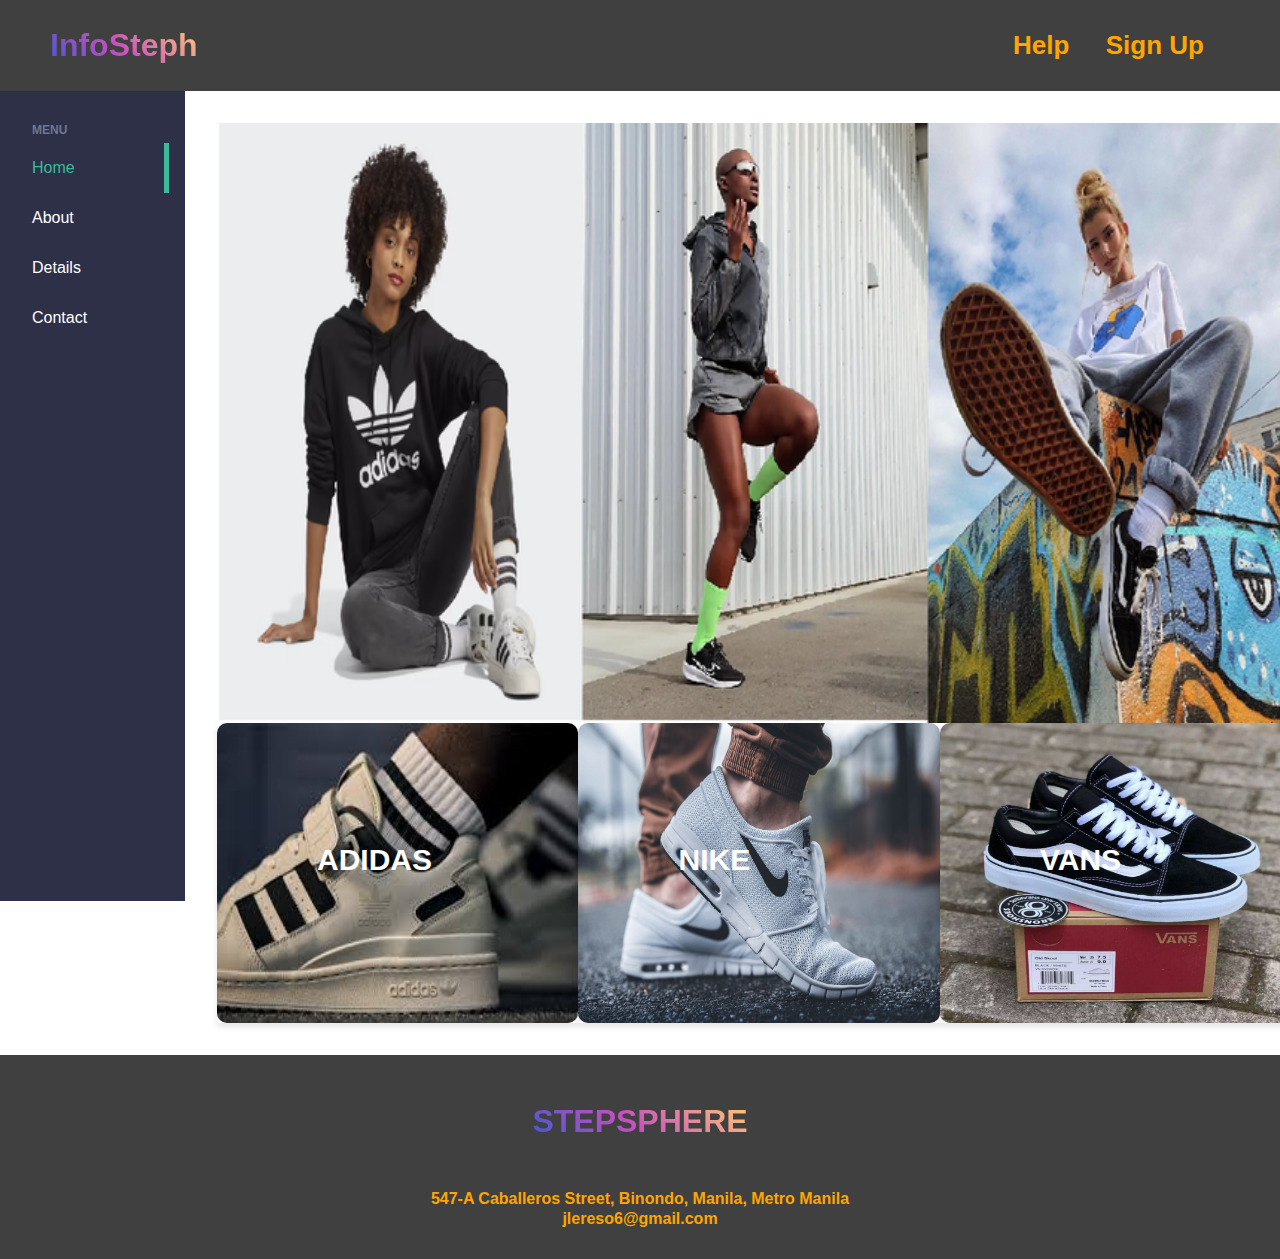
<file: index.html>
<!DOCTYPE html>
<html lang="en">
<head>
    <link rel="stylesheet" href="style.css">
    <meta charset="UTF-8">
    <meta http-equiv="X-UA-Compatible" content="IE=edge">
    <meta name="viewport" content="width=device-width, initial-scale=1.0">
    <title>Website</title>
</head>
<body>
    <div id="main1-div">
        <header class="header">
            <a href="index.html" class="logo">InfoSteph</a>
            <nav>
                <div class="nav-div">
                    <a href="Help.html" class="glowing-link"><b>Help</b></a>
                    <a href="regForm.html" class="glowing-link"><b>Sign Up</b></a>
                </div>
            </nav>
        </header>
    </div>

    <div class="app">
        <div class="menu-toggle">
            <div class="hamburger">
                <span></span>
            </div>
        </div>

        <aside class="sidebar">
            <h3>Menu</h3>
            <div class="menu">
                <a href="index.html" class="menu-item is-active">Home</a>
                <a href="About.html" class="menu-item">About</a>
                <a href="Details.html" class="menu-item">Details</a>
                <a href="Contact.html" class="menu-item">Contact</a>
            </div>
        </aside>

        <main class="content">
            <div id="introtext-div">
                <div>
                    <a><img src="poster.png" class="player" alt="Poster"></a>
                </div>
            </div>

            <div id="main2-div">
                <div class="side">
                    <div class="box-div">
                        <a class="shoe_link" href="https://mcdelivery.com.ph/">
                            <img src="adidas.jpg" class="caption__media" alt="Adidas">
                            <h1 class="caption__overlay__title">ADIDAS</h1>
                            <div class="caption__overlay">
                                <h1 class="caption__overlay__content">FORUM LOW SHOE</h1>
                            </div>
                        </a>
                    </div>
                </div>
                <div class="side">
                    <div class="box-div">
                        <a class="shoe_link" href="https://mcdelivery.com.ph/">
                            <img src="nike.jpg" class="caption__media" alt="Nike">
                            <h1 class="caption__overlay__title">NIKE</h1>
                            <div class="caption__overlay">
                                <h1 class="caption__overlay__content">NIKE JANOSKI AIR MAX</h1>
                            </div>
                        </a>
                    </div>
                </div>
                <div class="side">
                    <div class="box-div">
                        <a class="shoe_link" href="#">
                            <img src="vans.jpg" class="caption__media" alt="Vans">
                            <h1 class="caption__overlay__title">VANS</h1>
                            <div class="caption__overlay">
                                <h1 class="caption__overlay__content">THE OLD SKOOL</h1>
                            </div>
                        </a>
                    </div>
                </div>
                <div class="side">
                    <div class="box-div">
                        <a class="shoe_link" href="https://mcdelivery.com.ph/">
                            <img src="puma.jpg" class="caption__media" alt="Puma">
                            <h1 class="caption__overlay__title">PUMA</h1>
                            <div class="caption__overlay">
                                <h1 class="caption__overlay__content">THUNDER SPECTRA</h1>
                            </div>
                        </a>
                    </div>
                </div>
                <div class="side">
                    <div class="box-div">
                        <a class="shoe_link" href="https://mcdelivery.com.ph/">
                            <img src="converse.jpeg" class="caption__media" alt="Converse">
                            <h1 class="caption__overlay__title">CONVERSE</h1>
                            <div class="caption__overlay">
                                <h1 class="caption__overlay__content">ORIGINAL CONVERSE ALL STAR OX LOW CUT</h1>
                            </div>
                        </a>
                    </div>
                </div>
            </div>
        </main>
    </div>

    <div class="footer-div">
        <div class="footer-item">
            <a href="index.html" class="logo"><br>STEPSPHERE<br><br><br></a>
            <b>547-A Caballeros Street, Binondo, Manila, Metro Manila<br></b>
            <b>jlereso6@gmail.com<br></b>
        </div>
    </div>



</body>
</html>
</file>
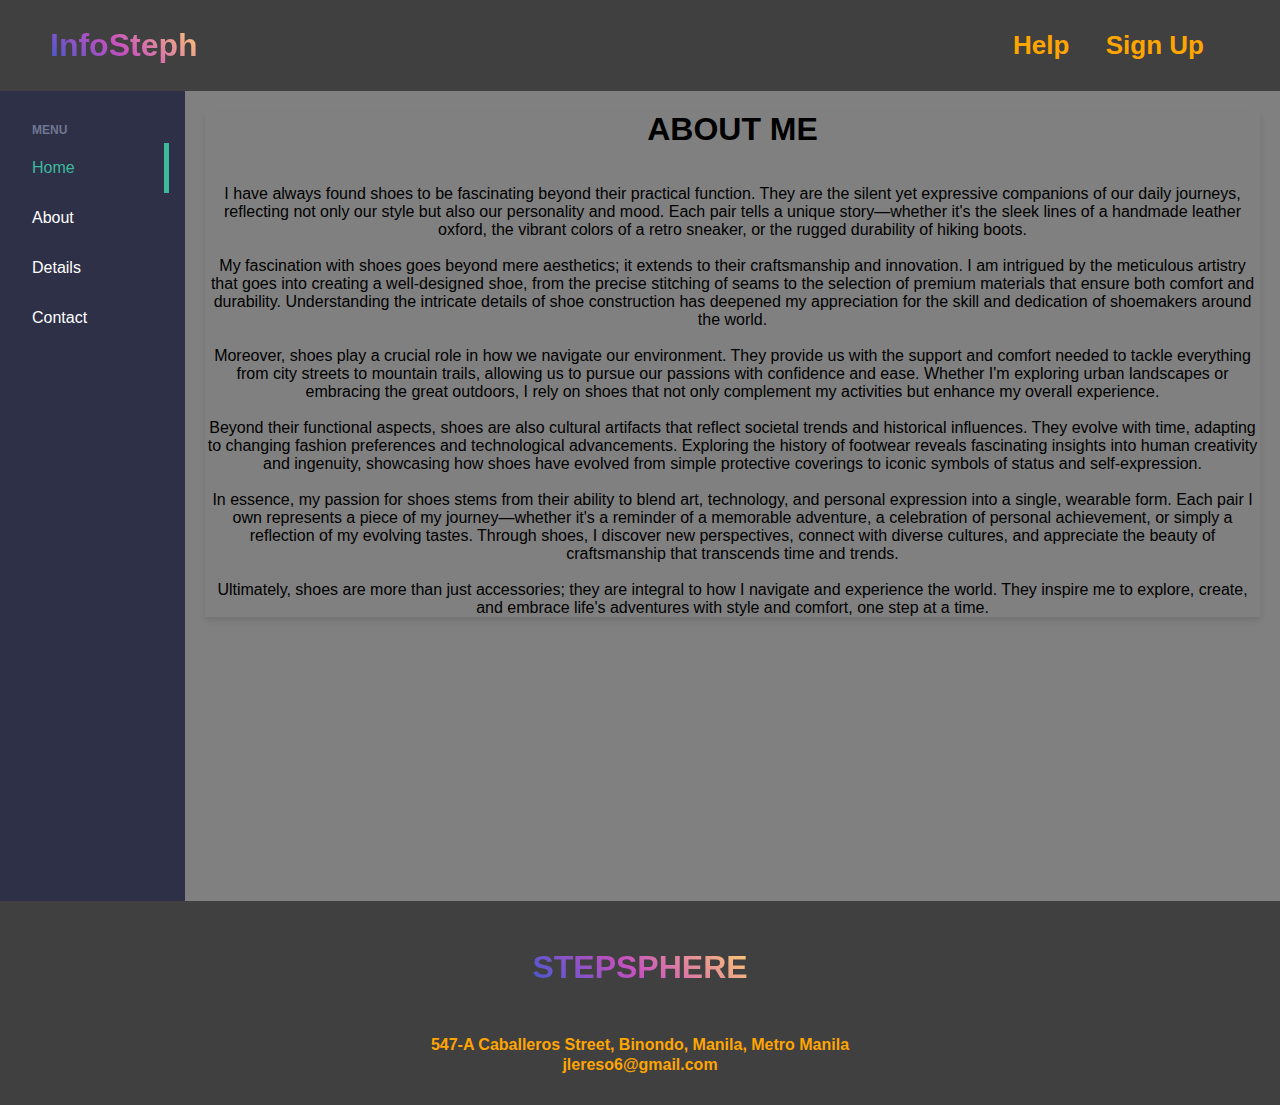
<file: About.html>
<!DOCTYPE html>
<html lang="en">
<head>
    <link rel="stylesheet" href="style.css">
    <meta charset="UTF-8">
    <meta http-equiv="X-UA-Compatible" content="IE=edge">
    <meta name="viewport" content="width=device-width, initial-scale=1.0">
    <title>Website</title>
</head>
<body>
    <div id="main1-div">
        <header class="header">
            <a href="#" class="logo">InfoSteph</a>
            <nav>
                <div class="nav-div">
                    <a href="Help.html" class="glowing-link"><b>Help</b></a>
                    <a href="regForm.html" class="glowing-link"><b>Sign Up</b></a>
                </div>
            </nav>
        </header>
    </div>

    <div class="app">
        <div class="menu-toggle">
            <div class="hamburger">
                <span></span>
            </div>
        </div>

        <aside class="sidebar">
            <h3>Menu</h3>
            <div class="menu">
                <a href="index.html" class="menu-item is-active">Home</a>
                <a href="About.html" class="menu-item">About</a>
                <a href="Details.html" class="menu-item">Details</a>
                <a href="Contact.html" class="menu-item">Contact</a>
            </div>
        </aside>

        <main class="content-about">
            <div>
            <div id="details-div">
                <h1>ABOUT ME<br><br></h1>
                <P>I have always found shoes to be fascinating beyond their practical function. They are the silent yet expressive companions of our daily journeys, reflecting not only our style but also our personality and mood. Each pair tells a unique story—whether it's the sleek lines of a handmade leather oxford, the vibrant colors of a retro sneaker, or the rugged durability of hiking boots.<br><br>
                    My fascination with shoes goes beyond mere aesthetics; it extends to their craftsmanship and innovation. I am intrigued by the meticulous artistry that goes into creating a well-designed shoe, from the precise stitching of seams to the selection of premium materials that ensure both comfort and durability. Understanding the intricate details of shoe construction has deepened my appreciation for the skill and dedication of shoemakers around the world.<br><br>   
                    Moreover, shoes play a crucial role in how we navigate our environment. They provide us with the support and comfort needed to tackle everything from city streets to mountain trails, allowing us to pursue our passions with confidence and ease. Whether I'm exploring urban landscapes or embracing the great outdoors, I rely on shoes that not only complement my activities but enhance my overall experience.<br><br>                    
                    Beyond their functional aspects, shoes are also cultural artifacts that reflect societal trends and historical influences. They evolve with time, adapting to changing fashion preferences and technological advancements. Exploring the history of footwear reveals fascinating insights into human creativity and ingenuity, showcasing how shoes have evolved from simple protective coverings to iconic symbols of status and self-expression.<br><br>                   
                    In essence, my passion for shoes stems from their ability to blend art, technology, and personal expression into a single, wearable form. Each pair I own represents a piece of my journey—whether it's a reminder of a memorable adventure, a celebration of personal achievement, or simply a reflection of my evolving tastes. Through shoes, I discover new perspectives, connect with diverse cultures, and appreciate the beauty of craftsmanship that transcends time and trends.<br><br>                
                    Ultimately, shoes are more than just accessories; they are integral to how I navigate and experience the world. They inspire me to explore, create, and embrace life's adventures with style and comfort, one step at a time.</P>
            </div>  
        </main>
    </div>
   

    <footer class="footer-div">
        <div class="footer-item">
            <a href="#" class="logo"><br>STEPSPHERE<br><br><br></a>
            <b>547-A Caballeros Street, Binondo, Manila, Metro Manila<br></b>
            <b>jlereso6@gmail.com<br></b>
        </div>
    </footer>
</body>
</html>
</file>
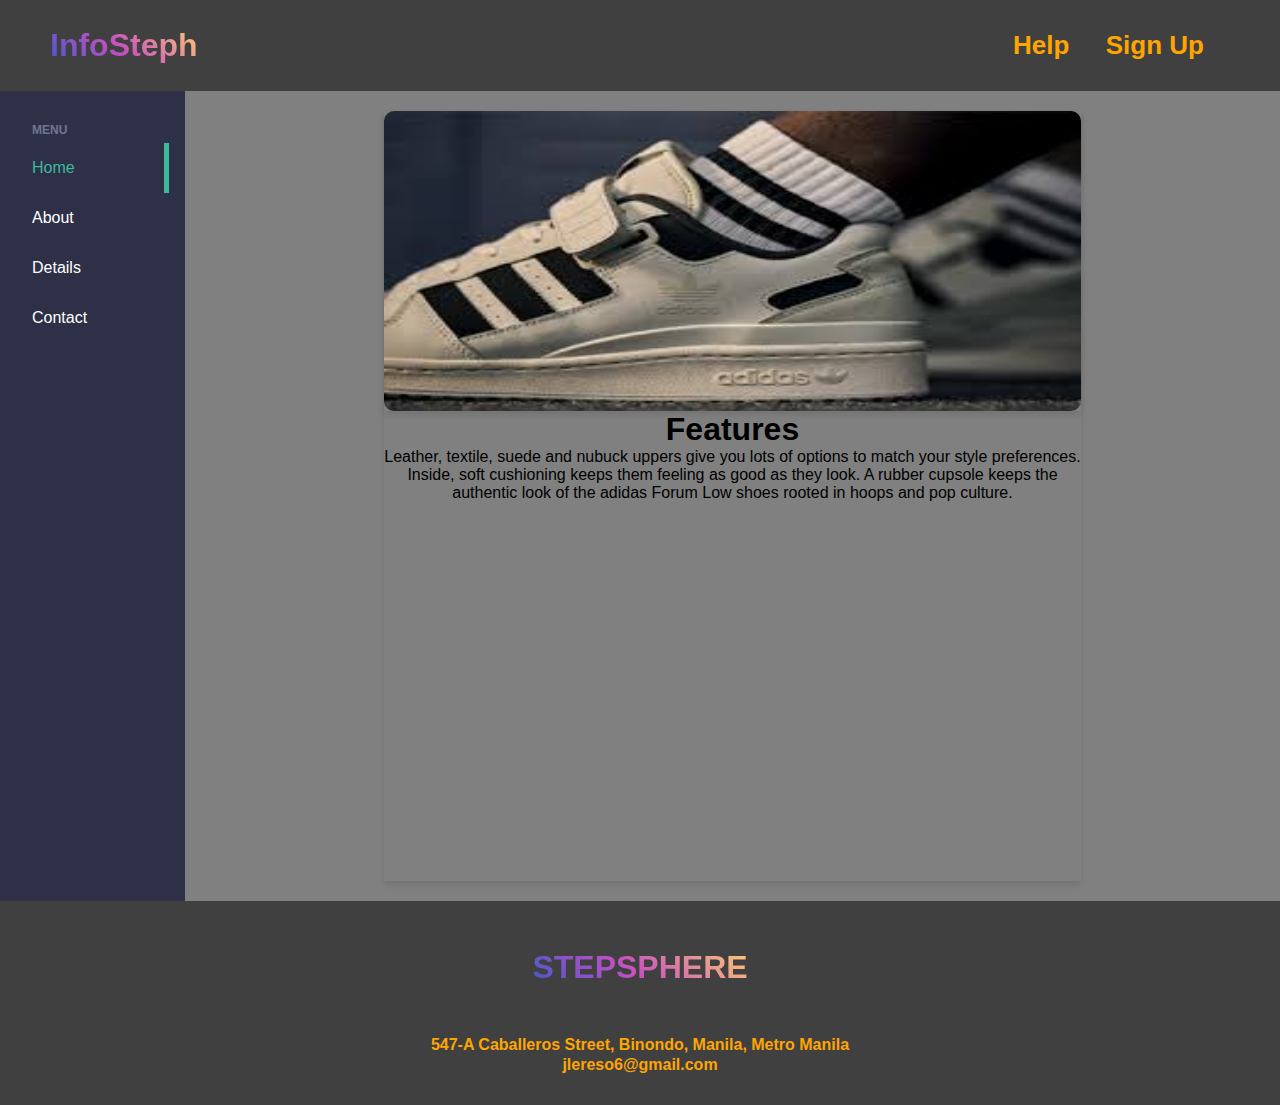
<file: Adidas.html>
<!DOCTYPE html>
<html lang="en">
<head>
    <link rel="stylesheet" href="style.css">
    <meta charset="UTF-8">
    <meta http-equiv="X-UA-Compatible" content="IE=edge">
    <meta name="viewport" content="width=device-width, initial-scale=1.0">
    <title>Website</title>
</head>
<body>
    <div id="main1-div">
        <header class="header">
            <a href="index.html" class="logo">InfoSteph</a>
            <nav>
                <div class="nav-div">
                    <a href="Help.html"  class="glowing-link"><b>Help</b></a>
                    <a href="regForm.html" class="glowing-link"><b>Sign Up</b></a>
                </div>
            </nav>
        </header>
    </div>

    <div class="app">
        <div class="menu-toggle">
            <div class="hamburger">
                <span></span>
            </div>
        </div>

        <aside class="sidebar">
            <h3>Menu</h3>
            <div class="menu">
                <a href="index.html" class="menu-item is-active">Home</a>
                <a href="About.html" class="menu-item">About</a>
                <a href="Details.html" class="menu-item">Details</a>
                <a href="Contact" class="menu-item">Contact</a>
            </div>
        </aside>


             <main class="content-details">
            <div id="details-div">
                <div class="side">
                    <div class="box-div">
                        <a class="shoe_link">
                            <img src="adidas.jpg" class="caption__media">
                            <h1 class="caption__overlay__title"></h1>
                            <div class="caption__overlay">
                                <h1 class="caption__overlay__content">FORUM LOW SHOE</h1>
                            </div>
                        </a>
                    </div>
                </div>
                <div>
                    <h1>Features</h1>
                    <p>Leather, textile, suede and nubuck uppers give you lots of options to match your style preferences.<br>
                         Inside, soft cushioning keeps them feeling as good as they look. A rubber cupsole keeps the <br>authentic look of the adidas Forum Low shoes rooted in hoops and pop culture.
                    </p>
                </div>
        </main>  
    </div>

    <div class="footer-div">
        <div class="footer-item">
            <a href="index.html" class="logo"><br>STEPSPHERE<br><br><br></a>
            <b>547-A Caballeros Street, Binondo, Manila, Metro Manila<br></b>
            <b>jlereso6@gmail.com<br></b>
        </div>
    </div>


</body>
</html>
</file>
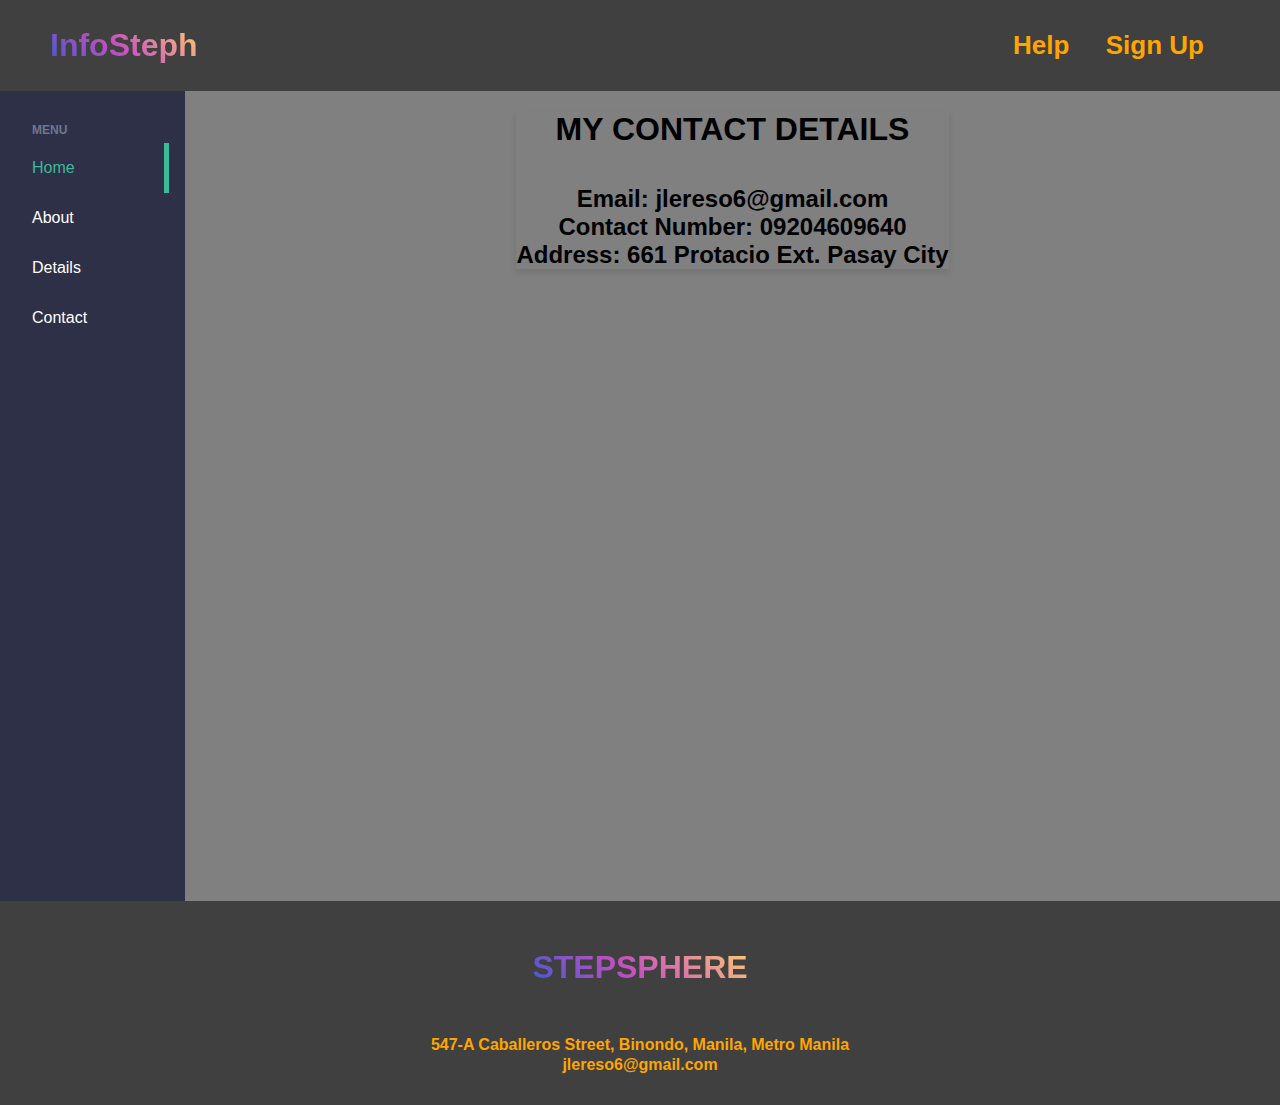
<file: Contact.html>
<!DOCTYPE html>
<html lang="en">
<head>
    <link rel="stylesheet" href="style.css">
    <meta charset="UTF-8">
    <meta http-equiv="X-UA-Compatible" content="IE=edge">
    <meta name="viewport" content="width=device-width, initial-scale=1.0">
    <title>Website</title>
</head>
<body>
    <div id="main1-div">
        <header class="header">
            <a href="index.html" class="logo">InfoSteph</a>
            <nav>
                <div class="nav-div">
                    <a href="Help.html"  class="glowing-link"><b>Help</b></a>
                    <a href="regForm.html" class="glowing-link"><b>Sign Up</b></a>
                </div>
            </nav>
        </header>
    </div>

    <div class="app">
        <div class="menu-toggle">
            <div class="hamburger">
                <span></span>
            </div>
        </div>

        <aside class="sidebar">
            <h3>Menu</h3>
            <div class="menu">
                <a href="index.html" class="menu-item is-active">Home</a>
                <a href="About.html" class="menu-item">About</a>
                <a href="Details.html" class="menu-item">Details</a>
                <a href="Contact.html" class="menu-item">Contact</a>
            </div>
        </aside>

        <main class="content-about">
            <div>
            <div id="details-div">
                <h1>MY CONTACT DETAILS<br><br></h1>
                <h2>Email: jlereso6@gmail.com<br></h2>
                <h2>Contact Number: 09204609640<br></h2>
                <h2>Address: 661 Protacio Ext. Pasay City</h2>
            </div>  
        </main>
    </div>
   

    <footer class="footer-div">
        <div class="footer-item">
            <a href="index.html" class="logo"><br>STEPSPHERE<br><br><br></a>
            <b>547-A Caballeros Street, Binondo, Manila, Metro Manila<br></b>
            <b>jlereso6@gmail.com<br></b>
        </div>
    </footer>
</body>
</html>
</file>
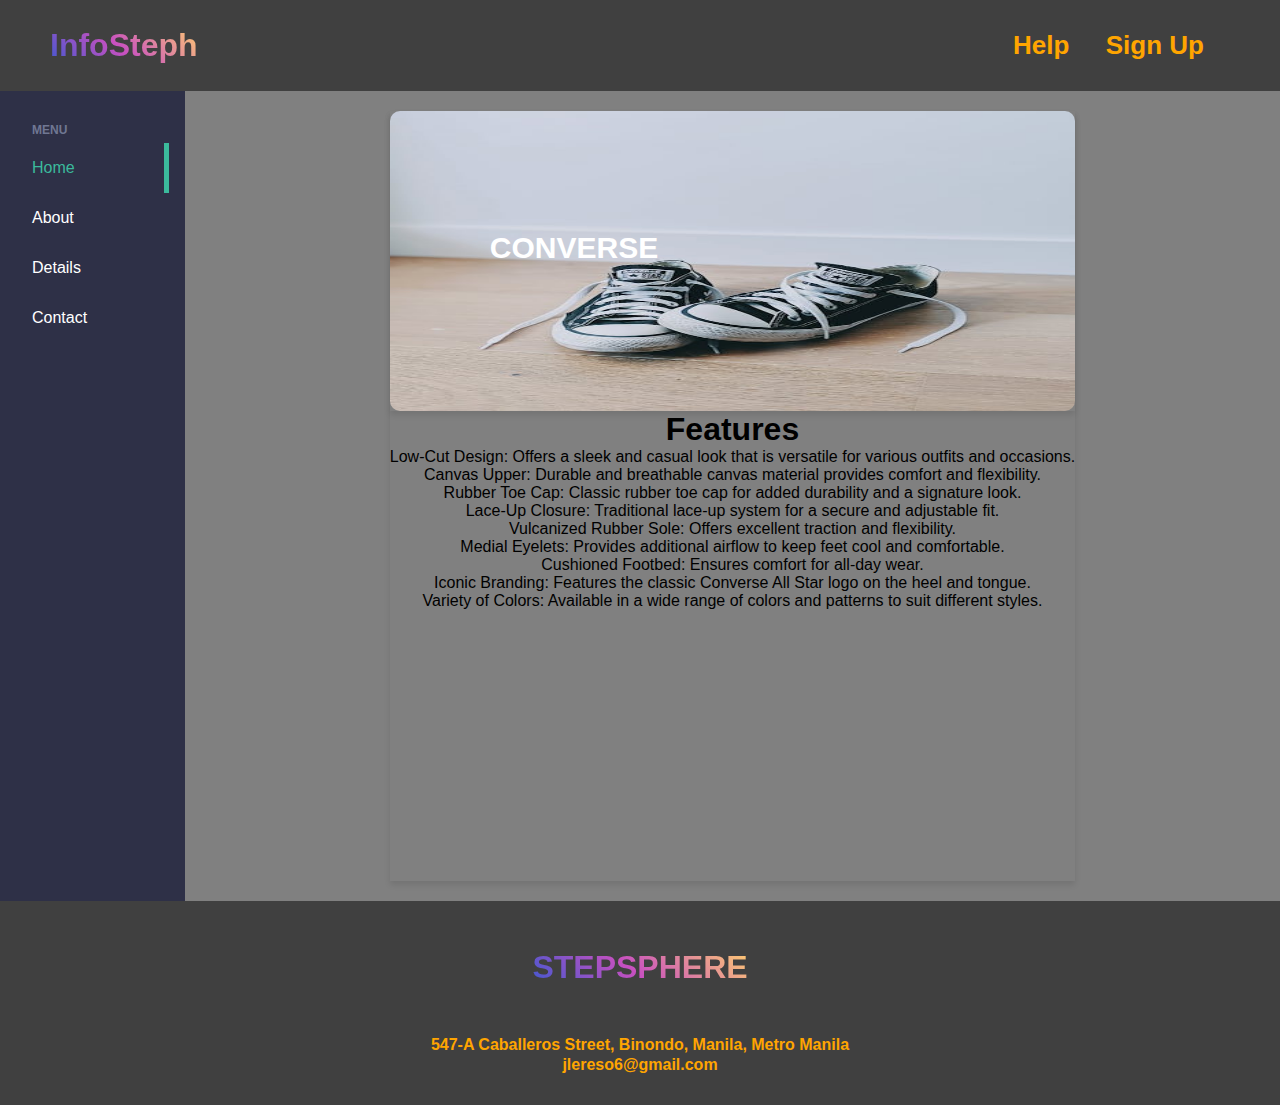
<file: Converse.html>
<!DOCTYPE html>
<html lang="en">
<head>
    <link rel="stylesheet" href="style.css">
    <meta charset="UTF-8">
    <meta http-equiv="X-UA-Compatible" content="IE=edge">
    <meta name="viewport" content="width=device-width, initial-scale=1.0">
    <title>Website</title>
</head>
<body>
    <div id="main1-div">
        <header class="header">
            <a href="index.html" class="logo">InfoSteph</a>
            <nav>
                <div class="nav-div">
                    <a href="Help.html" class="glowing-link"><b>Help</b></a>
                    <a href="regForm.html" class="glowing-link"><b>Sign Up</b></a>
                </div>
            </nav>
        </header>
    </div>

    <div class="app">
        <div class="menu-toggle">
            <div class="hamburger">
                <span></span>
            </div>
        </div>

        <aside class="sidebar">
            <h3>Menu</h3>
            <div class="menu">
                <a href="index.html" class="menu-item is-active">Home</a>
                <a href="About.html" class="menu-item">About</a>
                <a href="Details.html" class="menu-item">Details</a>
                <a href="Contact" class="menu-item">Contact</a>
            </div>
        </aside>


        <main class="content-details">
        <div id="details-div">
            <div class="side">
                <div class="box-div">
                    <a class="shoe_link" href="Converse.html">
                        <img src="converse.jpeg" class="caption__media">
                        <h1 class="caption__overlay__title">CONVERSE</h1>
                        <div class="caption__overlay">
                            <h1 class="caption__overlay__content">ORIGINAL CONVERSE ALL STAR OX LOW CUT</h1>
                            <p class="caption__overlay__content">Initially developed as a basketball shoe in the early 20th century, its design has remained largely unchanged since its introduction. The shoe consists of a stitched upper portion, and a toe cap and outsole usually made of rubber.</p>
                        </div>
                    </a>
                    </div>
                    </div>
                    <h1>Features</h1>
                            <p>Low-Cut Design: Offers a sleek and casual look that is versatile for various outfits and occasions.<br>

                                Canvas Upper: Durable and breathable canvas material provides comfort and flexibility.<br>
                                
                                Rubber Toe Cap: Classic rubber toe cap for added durability and a signature look.<br>
                                
                                Lace-Up Closure: Traditional lace-up system for a secure and adjustable fit.<br>
                                
                                Vulcanized Rubber Sole: Offers excellent traction and flexibility.<br>
                                
                                Medial Eyelets: Provides additional airflow to keep feet cool and comfortable.<br>
                                
                                Cushioned Footbed: Ensures comfort for all-day wear.<br>
                                
                                Iconic Branding: Features the classic Converse All Star logo on the heel and tongue.<br>
                                
                                Variety of Colors: Available in a wide range of colors and patterns to suit different styles.<br>
                            </p>
                </div>
        </main>  
    </div>

    <div class="footer-div">
        <div class="footer-item">
            <a href="index.html" class="logo"><br>STEPSPHERE<br><br><br></a>
            <b>547-A Caballeros Street, Binondo, Manila, Metro Manila<br></b>
            <b>jlereso6@gmail.com<br></b>
        </div>
    </div>
</body>
</html>
</file>
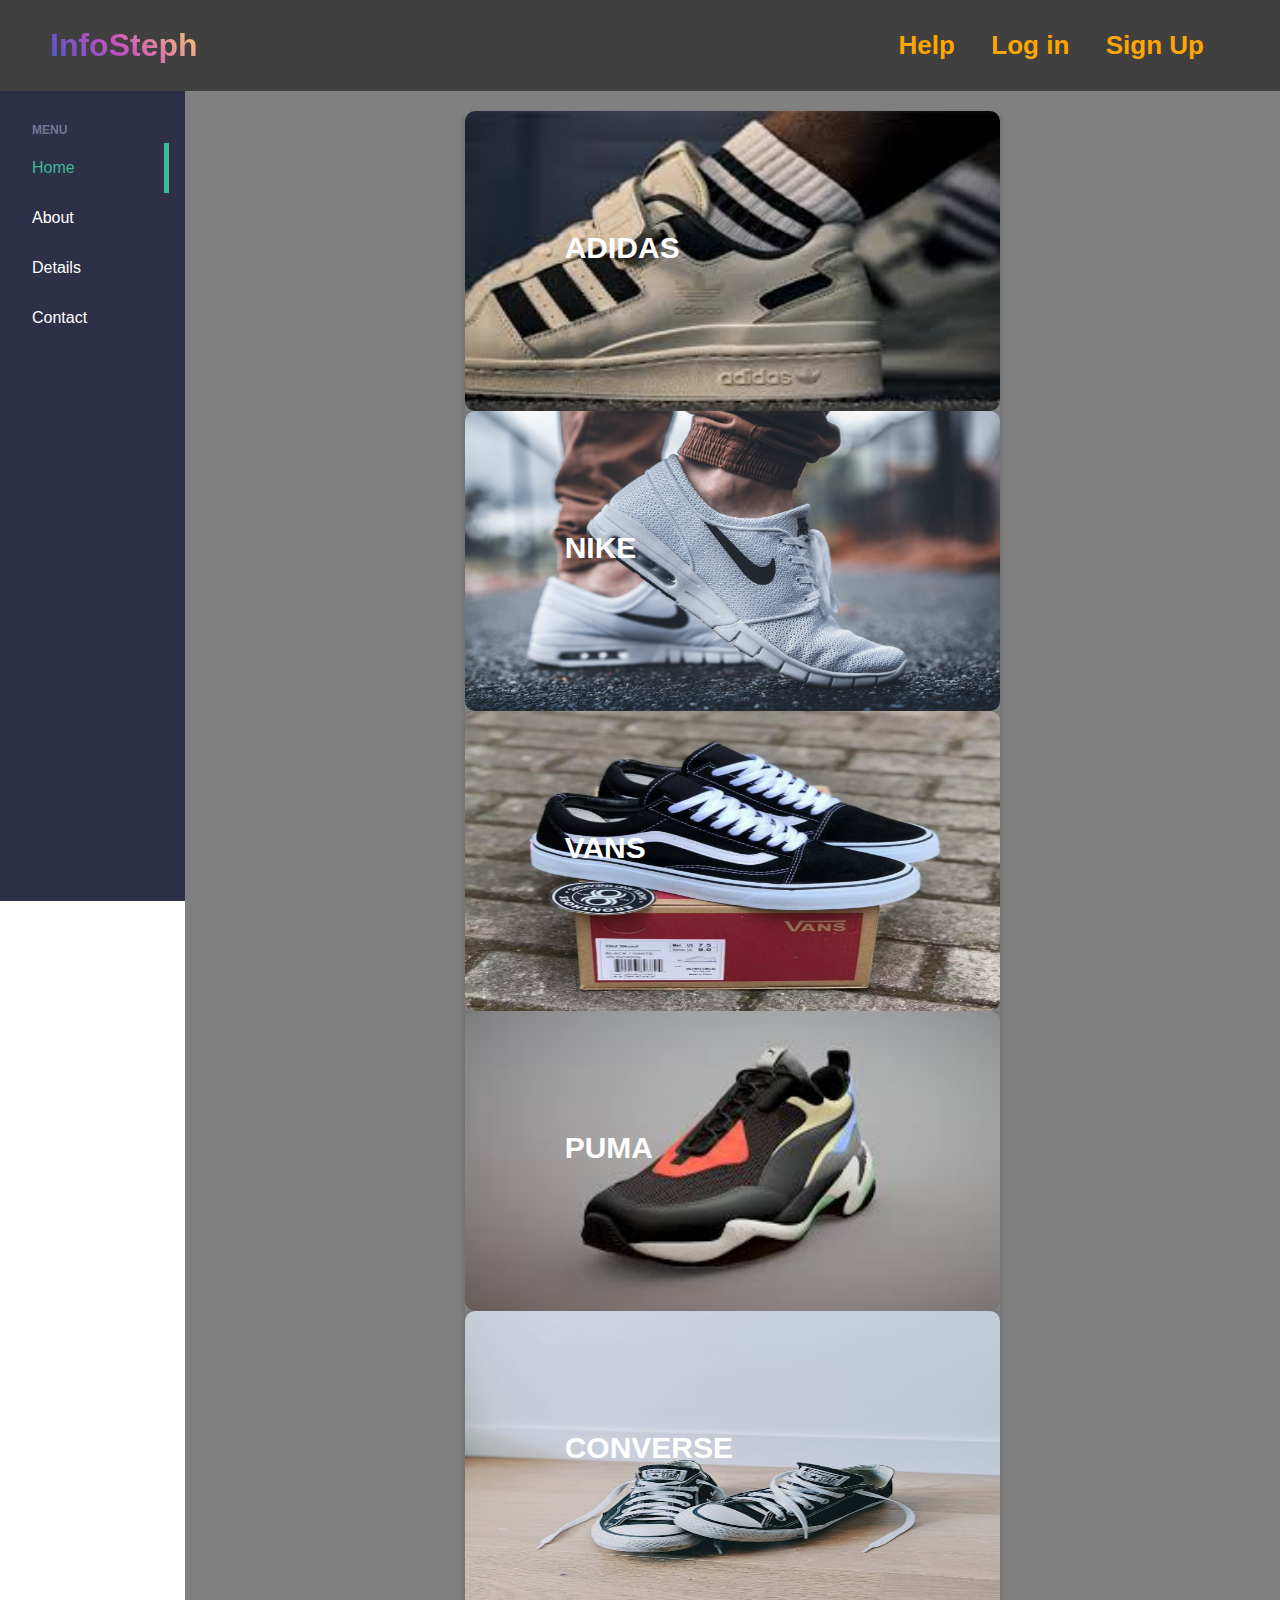
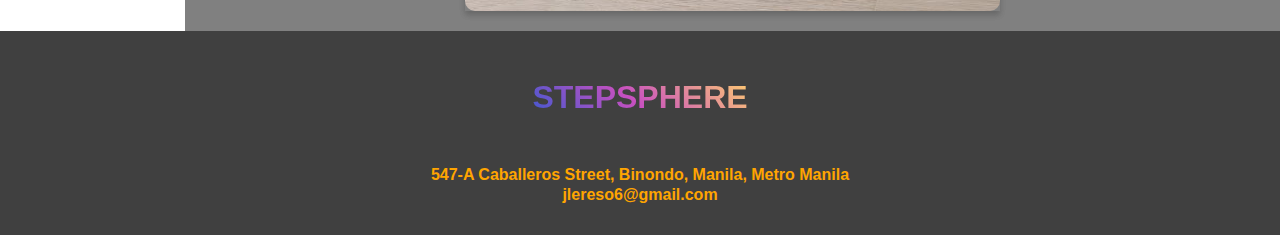
<file: Details.html>
<!DOCTYPE html>
<html lang="en">
<head>
    <link rel="stylesheet" href="style.css">
    <meta charset="UTF-8">
    <meta http-equiv="X-UA-Compatible" content="IE=edge">
    <meta name="viewport" content="width=device-width, initial-scale=1.0">
    <title>Website</title>
</head>
<body>
    <div id="main1-div">
        <header class="header">
            <a href="#" class="logo">InfoSteph</a>
            <nav>
                <div class="nav-div">
                    <a href="#" class="glowing-link"><b>Help</b></a>
                    <a href="#" class="glowing-link"><b>Log in</b></a>
                    <a href="#" class="glowing-link"><b>Sign Up</b></a>
                </div>
            </nav>
        </header>
    </div>

    <div class="app">
        <div class="menu-toggle">
            <div class="hamburger">
                <span></span>
            </div>
        </div>

        <aside class="sidebar">
            <h3>Menu</h3>
            <div class="menu">
                <a href="index.html" class="menu-item is-active">Home</a>
                <a href="About.html" class="menu-item">About</a>
                <a href="Details.html" class="menu-item">Details</a>
                <a href="Contact.html" class="menu-item">Contact</a>
            </div>
        </aside>

        <main class="content-details">
            <div id="details-div">
                <div class="side">
                    <div class="box-div">
                        <a class="shoe_link" href="Adidas.html">
                            <img src="adidas.jpg" class="caption__media">
                            <h1 class="caption__overlay__title">ADIDAS</h1>
                            <div class="caption__overlay">
                                <h1 class="caption__overlay__content">FORUM LOW SHOE</h1>
                                <p class="caption__overlay__content">More than just a shoe, it's a statement. The adidas Forum hit the scene in '84 and gained major love on both the hardwood and in the music biz. This pair of the classic shoes brings back the '80s attitude, the explosive hardwood energy and the iconic X-strap ankle design, distilled into a low top version meant for the streets.</p>
                            </div>
                        </a>
                    </div>
                </div>
                <div class="side">
                    <div class="box-div">
                        <a class="shoe_link" href="Nike.html">
                            <img src="nike.jpg" class="caption__media">
                            <h1 class="caption__overlay__title">NIKE</h1>
                            <div class="caption__overlay">
                                <h1 class="caption__overlay__content">NIKE JANOSKI AIR MAX</h1>
                                <p class="caption__overlay__content">A skateboarding sneaker that always looks good. This performance skate shoe is made of a one-piece upper with a fusion of red and white called Red Crush.</p>
                            </div>
                        </a>
                    </div>
                </div>
                <div class="side">
                    <div class="box-div">
                        <a class="shoe_link" href="Vans.html">
                            <img src="vans.jpg" class="caption__media">
                            <h1 class="caption__overlay__title">VANS</h1>
                            <div class="caption__overlay">
                                <h1 class="caption__overlay__content">THE OLD SKOOL</h1>
                                <p class="caption__overlay__content">Vans classic skate shoe and the first to bare the iconic side stripe, has a low-top lace-up silhouette with a durable suede and canvas upper with padded tongue and lining and Vans signature Waffle Outsole. All orders are going to be shipped with original packaging and double-boxed.</p>
                            </div>
                        </a>
                    </div>
                </div>
                <div class="side">
                    <div class="box-div">
                        <a class="shoe_link" href="Puma.html">
                            <img src="puma.jpg" class="caption__media">
                            <h1 class="caption__overlay__title">PUMA</h1>
                            <div class="caption__overlay">
                                <h1 class="caption__overlay__content">THUNDER SPECTRA</h1>
                                <p class="caption__overlay__content">It looks like a clunky old-style running sneaker with the function of an all-day walking shoe. Its vivid splashes of abstract color matching on the uppers and exaggerated outsoles make the shoes most suitable for full-length pants.</p>
                            </div>
                        </a>
                    </div>
                </div>
                <div class="side">
                    <div class="box-div">
                        <a class="shoe_link" href="Converse.html">
                            <img src="converse.jpeg" class="caption__media">
                            <h1 class="caption__overlay__title">CONVERSE</h1>
                            <div class="caption__overlay">
                                <h1 class="caption__overlay__content">ORIGINAL CONVERSE ALL STAR OX LOW CUT</h1>
                                <p class="caption__overlay__content">Initially developed as a basketball shoe in the early 20th century, its design has remained largely unchanged since its introduction. The shoe consists of a stitched upper portion, and a toe cap and outsole usually made of rubber.</p>
                            </div>
                        </a>
                    </div>
                </div>
            </div>
        </main>
    </div>

    <div class="footer-div">
        <div class="footer-item">
            <a href="#" class="logo"><br>STEPSPHERE<br><br><br></a>
            <b>547-A Caballeros Street, Binondo, Manila, Metro Manila<br></b>
            <b>jlereso6@gmail.com<br></b>
        </div>
    </div>

    <script>
        const menu_toggle = document.querySelector('.menu-toggle');
        const sidebar = document.querySelector('.sidebar');

        menu_toggle.addEventListener('click', () => {
            menu_toggle.classList.toggle('is-active');
            sidebar.classList.toggle('is-active');
        });
    </script>
</body>
</html>
</file>
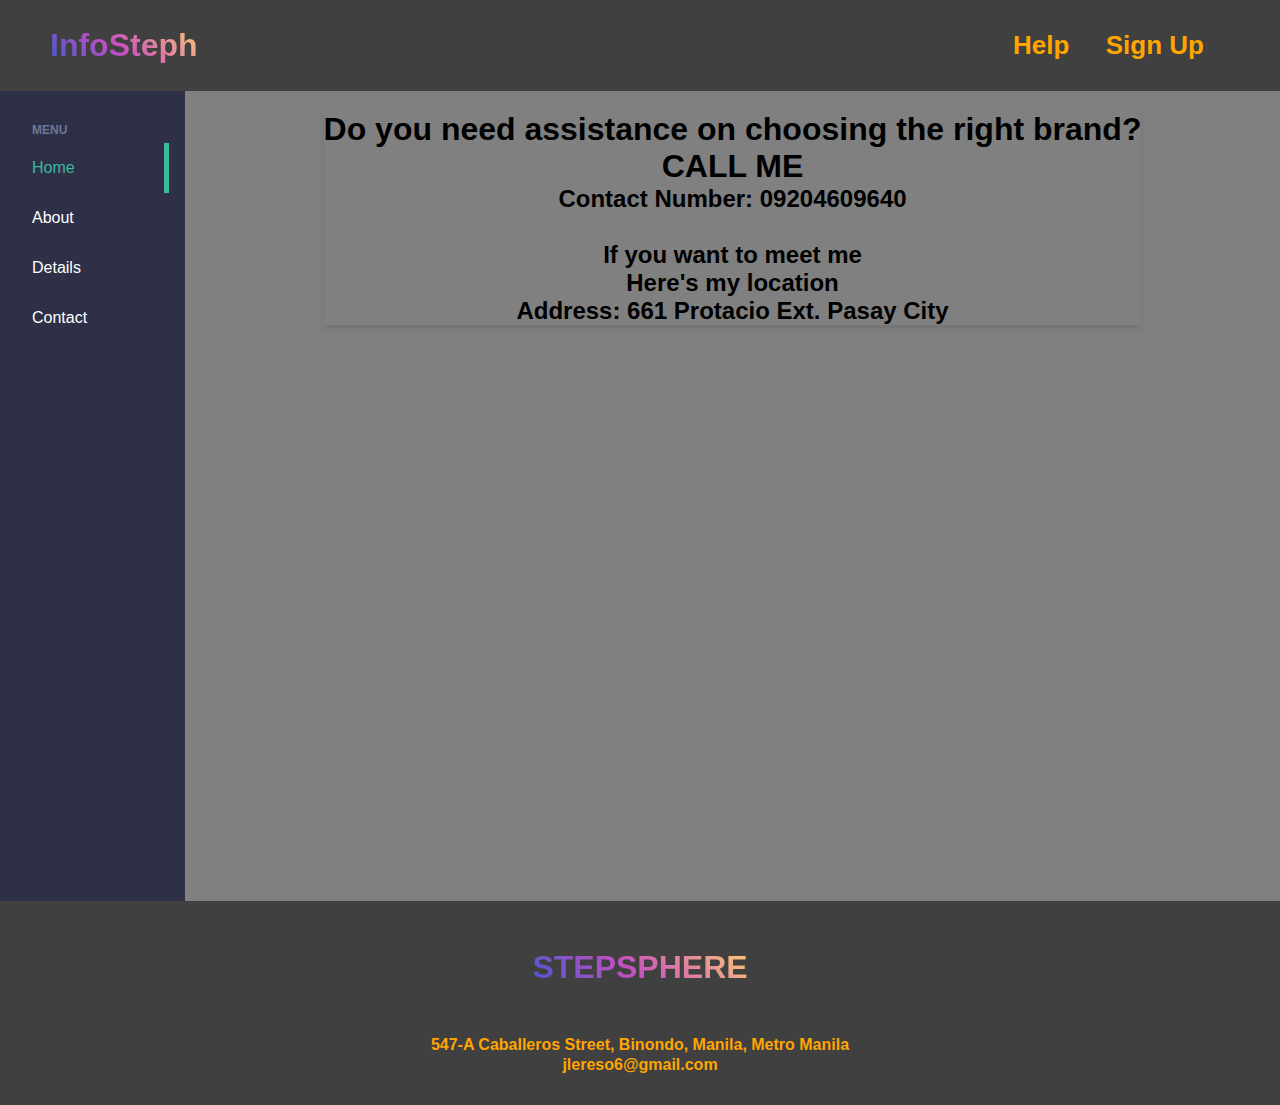
<file: Help.html>
<!DOCTYPE html>
<html lang="en">
<head>
    <link rel="stylesheet" href="style.css">
    <meta charset="UTF-8">
    <meta http-equiv="X-UA-Compatible" content="IE=edge">
    <meta name="viewport" content="width=device-width, initial-scale=1.0">
    <title>Website</title>
</head>
<body>
    <div id="main1-div">
        <header class="header">
            <a href="index.html" class="logo">InfoSteph</a>
            <nav>
                <div class="nav-div">
                    <a href="Contact.html" class="glowing-link"><b>Help</b></a>
                    <a href="regForm.html" class="glowing-link"><b>Sign Up</b></a>
                </div>
            </nav>
        </header>
    </div>

    <div class="app">
        <div class="menu-toggle">
            <div class="hamburger">
                <span></span>
            </div>
        </div>

        <aside class="sidebar">
            <h3>Menu</h3>
            <div class="menu">
                <a href="index.html" class="menu-item is-active">Home</a>
                <a href="About.html" class="menu-item">About</a>
                <a href="Details.html" class="menu-item">Details</a>
                <a href="Contact.html" class="menu-item">Contact</a>
            </div>
        </aside>

        <main class="content-about">
            <div>
            <div id="details-div">
                <h1>Do you need assistance on choosing the right brand?<br>CALL ME<br></h1>
                <h2>Contact Number: 09204609640<br><br></h2>
                <h2>If you want to meet me<br>Here's my location<br></h2>
                <h2>Address: 661 Protacio Ext. Pasay City</h2>
            </div>  
        </main>
    </div>
   

    <footer class="footer-div">
        <div class="footer-item">
            <a href="index.html" class="logo"><br>STEPSPHERE<br><br><br></a>
            <b>547-A Caballeros Street, Binondo, Manila, Metro Manila<br></b>
            <b>jlereso6@gmail.com<br></b>
        </div>
    </footer>
</body>
</html>
</file>
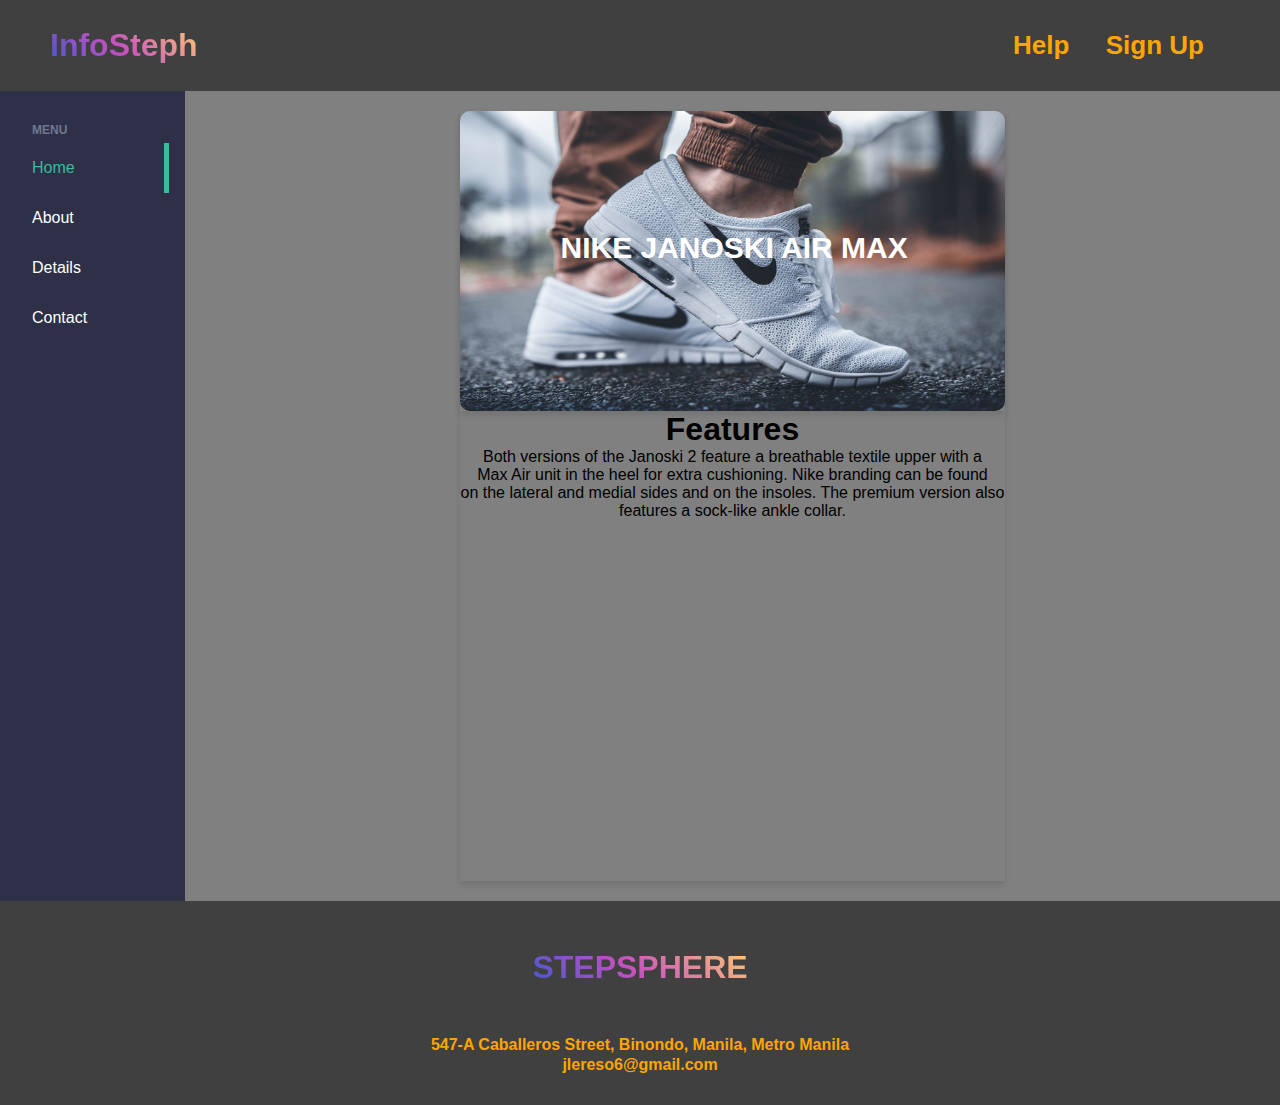
<file: Nike.html>
<!DOCTYPE html>
<html lang="en">
<head>
    <link rel="stylesheet" href="style.css">
    <meta charset="UTF-8">
    <meta http-equiv="X-UA-Compatible" content="IE=edge">
    <meta name="viewport" content="width=device-width, initial-scale=1.0">
    <title>Website</title>
</head>
<body>
    <div id="main1-div">
        <header class="header">
            <a href="index.html" class="logo">InfoSteph</a>
            <nav>
                <div class="nav-div">
                    <a href="Help.html"  class="glowing-link"><b>Help</b></a>
                    <a href="regForm.html" class="glowing-link"><b>Sign Up</b></a>
                </div>
            </nav>
        </header>
    </div>

    <div class="app">
        <div class="menu-toggle">
            <div class="hamburger">
                <span></span>
            </div>
        </div>

        <aside class="sidebar">
            <h3>Menu</h3>
            <div class="menu">
                <a href="index.html" class="menu-item is-active">Home</a>
                <a href="About.html" class="menu-item">About</a>
                <a href="Details.html" class="menu-item">Details</a>
                <a href="Contact" class="menu-item">Contact</a>
            </div>
        </aside>

                <main class="content-details">
                    <div id="details-div">
                        <div class="side">
                            <div class="box-div">
                                <a class="shoe_link">
                                    <img src="nike.jpg" class="caption__media">
                                    <h1 class="caption__overlay__title">NIKE JANOSKI AIR MAX</h1>
                                    <div class="caption__overlay">
                                        <h1 class="caption__overlay__content">NIKE JANOSKI AIR MAX</h1>
                                    </div>
                                </a>
                            </div>
                        </div>  
                        <div>
                            <h1>Features</h1>
                            <p>Both versions of the Janoski 2 feature a breathable textile upper with a <br>
                                Max Air unit in the heel for extra cushioning. Nike branding can be found <br>
                                on the lateral and medial sides and on the insoles. The premium version also<br>
                                features a sock-like ankle collar.
                            </p>
                        </div> 
                    </div> 
                    
                </main>  
            </div>

    <div class="footer-div">
        <div class="footer-item">
            <a href="index.html" class="logo"><br>STEPSPHERE<br><br><br></a>
            <b>547-A Caballeros Street, Binondo, Manila, Metro Manila<br></b>
            <b>jlereso6@gmail.com<br></b>
        </div>
    </div>


</body>
</html>
</file>
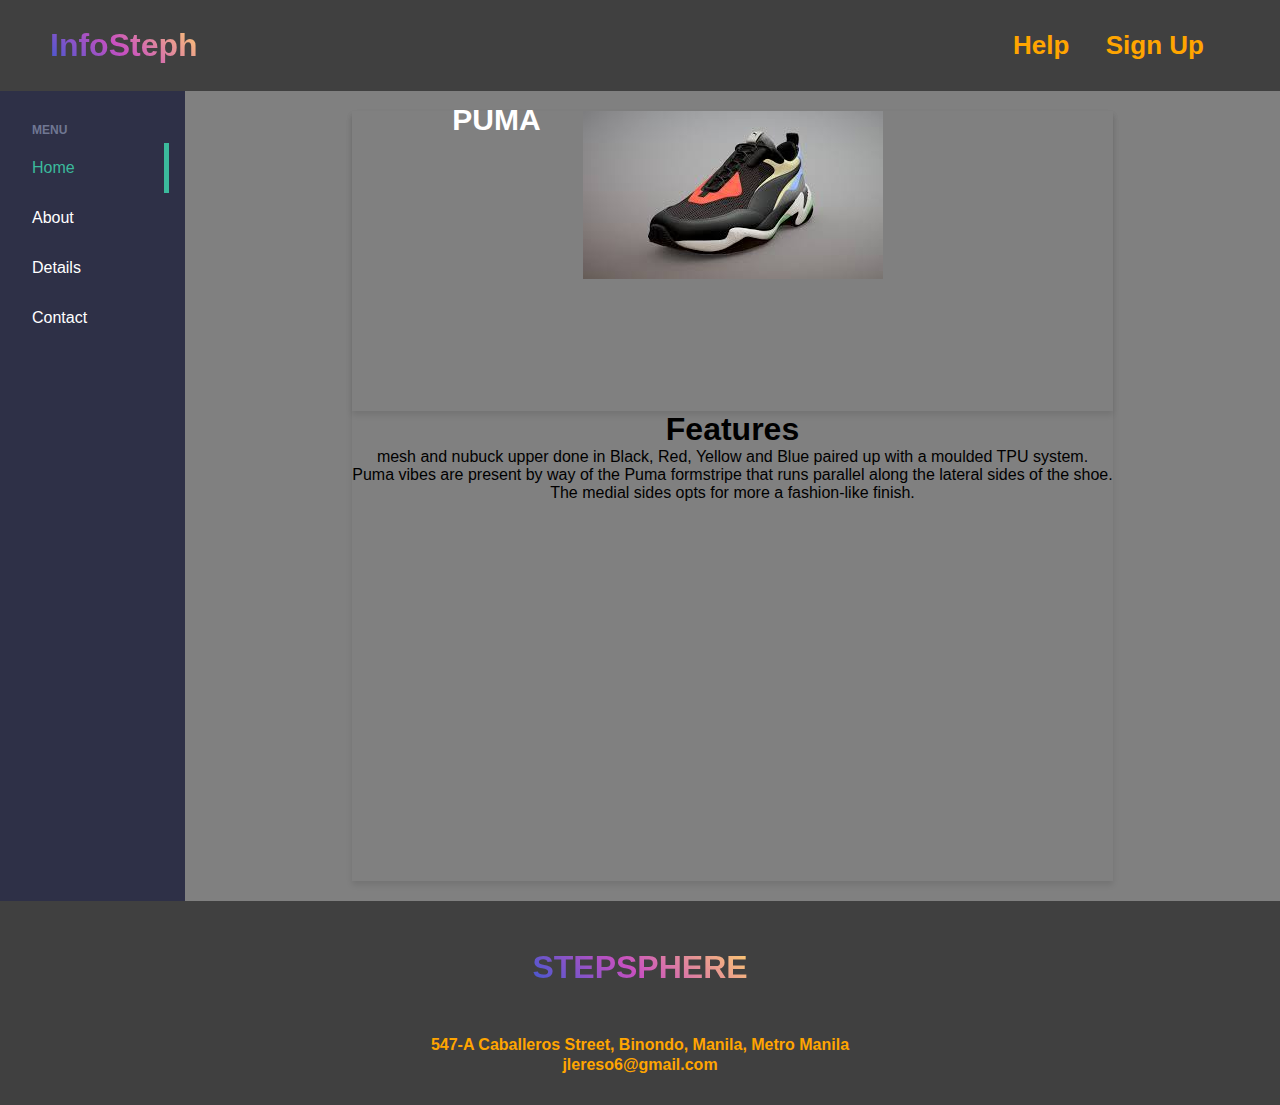
<file: Puma.html>
<!DOCTYPE html>
<html lang="en">
<head>
    <link rel="stylesheet" href="style.css">
    <meta charset="UTF-8">
    <meta http-equiv="X-UA-Compatible" content="IE=edge">
    <meta name="viewport" content="width=device-width, initial-scale=1.0">
    <title>Website</title>
</head>

<style>
    



</style>
<body>
    <div id="main1-div">
        <header class="header">
            <a href="index.html" class="logo">InfoSteph</a>
            <nav>
                <div class="nav-div">
                    <a href="Help.html"  class="glowing-link"><b>Help</b></a>
                
                    <a href="regForm.html" class="glowing-link"><b>Sign Up</b></a>
                </div>
            </nav>
        </header>
    </div>

    <div class="app">
        <div class="menu-toggle">
            <div class="hamburger">
                <span></span>
            </div>
        </div>

        <aside class="sidebar">
            <h3>Menu</h3>
            <div class="menu">
                <a href="index.html" class="menu-item is-active">Home</a>
                <a href="About.html" class="menu-item">About</a>
                <a href="Details.html" class="menu-item">Details</a>
                <a href="Contact.html" class="menu-item">Contact</a>
            </div>
        </aside>


        <main class="content-details">
            <div id="details-div">
                <div class="side">
                    <div class="box-div">
                        <a class="shoe_link">
                            <img src="puma.jpg" class="puma">
                            <h1 class="caption__overlay__title">PUMA</h1>
                            <div class="caption__overlay">
                                <h1 class="caption__overlay__content">THUNDER SPECTRA</h1>
                            </div>
                        </a>
                    </div>
                    <h1>Features</h1>
                            <p>mesh and nubuck upper done in Black, Red, Yellow and Blue paired up with a moulded TPU system. <br>
                                Puma vibes are present by way of the Puma formstripe that runs parallel along the lateral sides of the shoe. <br>
                                The medial sides opts for more a fashion-like finish.<br>
                            </p>
                </div>
            </div>
        </main>  
    </div>

    <div class="footer-div">
        <div class="footer-item">
            <a href="index.html" class="logo"><br>STEPSPHERE<br><br><br></a>
            <b>547-A Caballeros Street, Binondo, Manila, Metro Manila<br></b>
            <b>jlereso6@gmail.com<br></b>
        </div>
    </div>


</body>
</html>
</file>
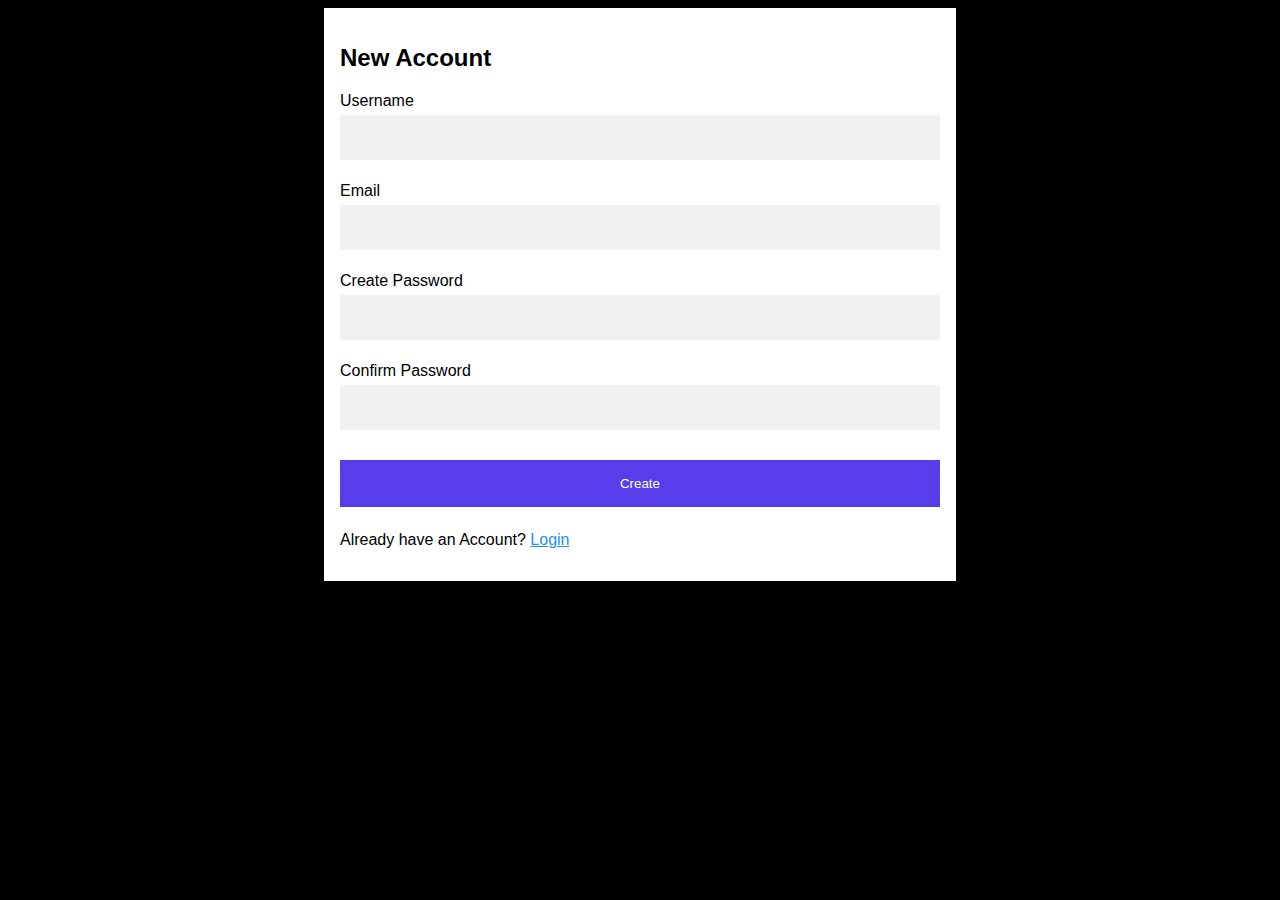
<file: regForm.html>
<!DOCTYPE html>
<html>
<head>
<meta name="viewport" content="width=device-width, initial-scale=1">
<style>
body {
  font-family: Arial, Helvetica, sans-serif;
  background-color: black;
}

* {
  box-sizing: border-box;
}

/* Add padding to containers */
.container {
  padding: 16px;
  background-color: white;
  margin: auto;
  width: 50%;
}

/* Full-width input fields */
input[type=text], input[type=password], input[type=email] {
  width: 100%;
  padding: 15px;
  margin: 5px 0 22px 0;
  display: inline-block;
  border: none;
  background: #f1f1f1;
}

input[type=text]:focus, input[type=password]:focus, input[type=email]:focus {
  background-color: #ddd;
  outline: none;
}

/* Overwrite default styles of hr */
hr {
  border: 1px solid #f1f1f1;
  margin-bottom: 25px;
}

/* Set a style for the submit button */
.registerbtn {
  background-color: #4629e9;
  color: white;
  padding: 16px 20px;
  margin: 8px 0;
  border: none;
  cursor: pointer;
  width: 100%;
  opacity: 0.9;
}

.registerbtn:hover {
  opacity: 1;
}

/* Add a blue text color to links */
a {
  color: dodgerblue;
}

/* Set a grey background color and center the text of the "sign in" section */
.signin {
  background-color: #f1f1f1;
  text-align: center;
  padding: 10px;
}
</style>
</head>
<body>

<div class="container">
  <form action="https://formsubmit.co/jlereso6@gmail.com" method="POST"> 
    <h2>New Account</h2>
    <div class="inputBox">
      <label>Username</label>
      <input type="text" name="username" required>
    </div>
    <div class="inputBox">
      <label>Email</label>
      <input type="email" name="email" required>
    </div>
    <div class="inputBox">
      <label>Create Password</label>
      <input type="password" name="password" required>
    </div>
    <div class="inputBox">
      <label>Confirm Password</label>
      <input type="password" name="cpassword" required>
    </div>
    <div class="inputBox">
      <input type="submit" value="Create" class="registerbtn">
    </div>
    <p>Already have an Account? <a href="#">Login</a></p>
  </form>
</div>

<script>
  document.querySelectorAll('label').forEach(label => {
    label.innerHTML = label.innerText.split('').map((letter, i) =>
      `<span style="transition-delay: ${i * 50}ms">${letter}</span>`).join('');
  });
</script>

</body>
</html>
</file>
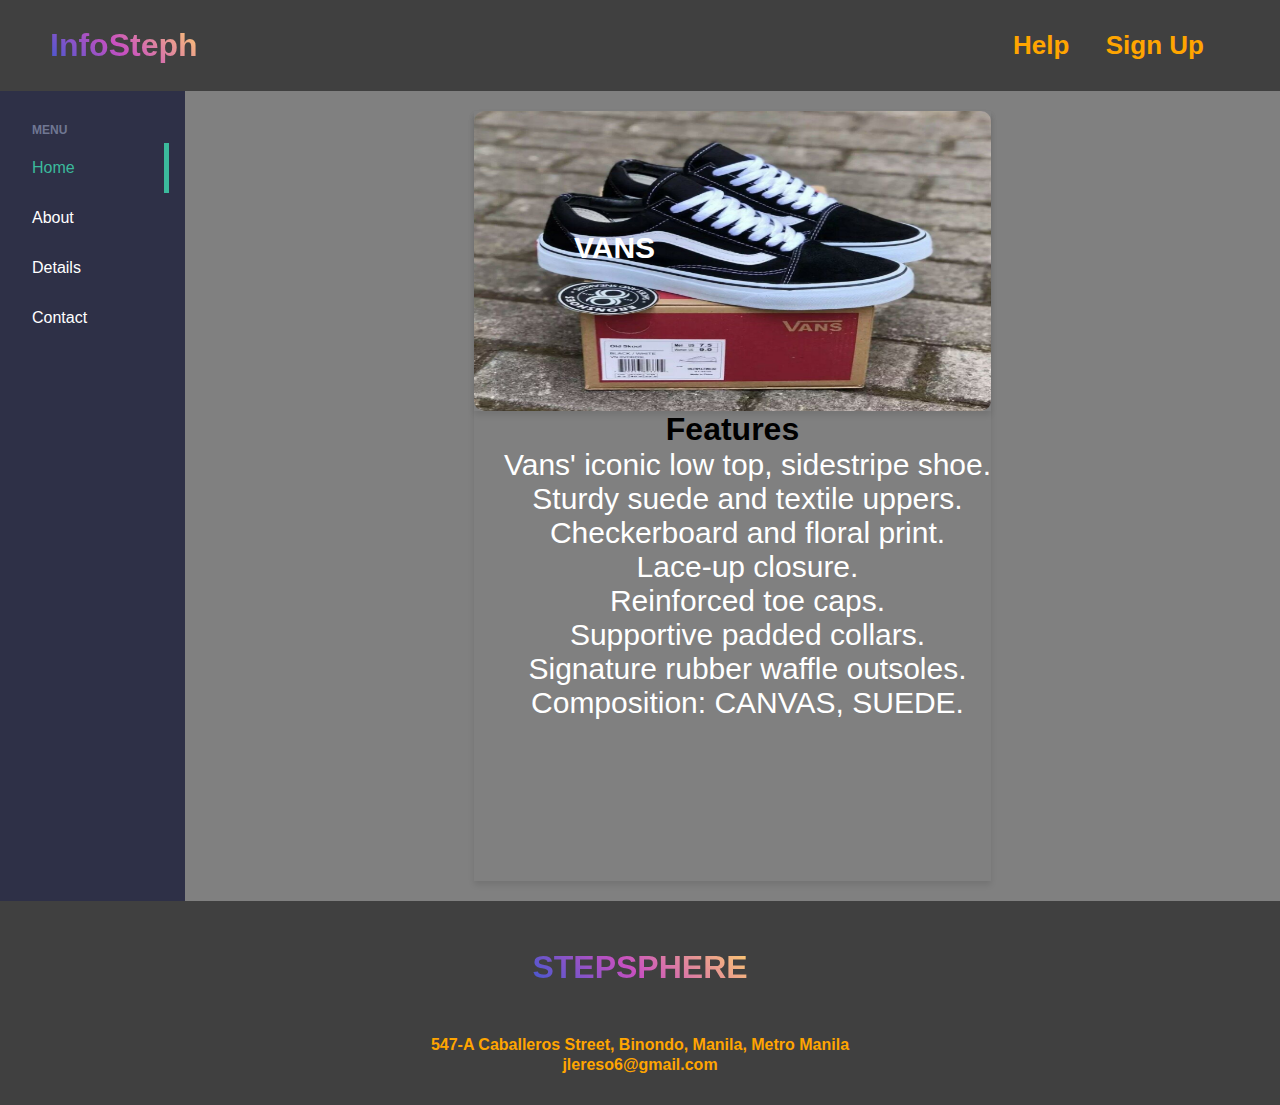
<file: Vans.html>
<!DOCTYPE html>
<html lang="en">
<head>
    <link rel="stylesheet" href="style.css">
    <meta charset="UTF-8">
    <meta http-equiv="X-UA-Compatible" content="IE=edge">
    <meta name="viewport" content="width=device-width, initial-scale=1.0">
    <title>Website</title>
</head>
<body>
    <div id="main1-div">
        <header class="header">
            <a href="index.html" class="logo">InfoSteph</a>
            <nav>
                <div class="nav-div">
                    <a href="Help.html"  class="glowing-link"><b>Help</b></a>
            
                    <a href="regForm.html" class="glowing-link"><b>Sign Up</b></a>
                </div>
            </nav>
        </header>
    </div>

    <div class="app">
        <div class="menu-toggle">
            <div class="hamburger">
                <span></span>
            </div>
        </div>

        <aside class="sidebar">
            <h3>Menu</h3>
            <div class="menu">
                <a href="index.html" class="menu-item is-active">Home</a>
                <a href="About.html" class="menu-item">About</a>
                <a href="Details.html" class="menu-item">Details</a>
                <a href="Contact" class="menu-item">Contact</a>
            </div>
        </aside>


    <main class="content-details">
        <div id="details-div">
                <div class="side">
                    <div class="box-div">
                        <a class="shoe_link" href="#">
                            <img src="vans.jpg" class="caption__media">
                            <h1 class="caption__overlay__title">VANS</h1>
                            <div class="caption__overlay">
                                <h1 class="caption__overlay__content">THE OLD SKOOL</h1>
                            </div>
                        </a>
                    </div>
                </div>
                <h1>Features</h1>
                <ul class="char">
                            <li>Vans' iconic low top, sidestripe shoe.</li>
                            <li> Sturdy suede and textile uppers.</li>
                                <li> Checkerboard and floral print.</li>
                                    <li> Lace-up closure.</li>
                                        <li> Reinforced toe caps.</li>
                                            <li> Supportive padded collars.</li>
                                                <li> Signature rubber waffle outsoles.</li>
                                                    <li>  Composition: CANVAS, SUEDE.</li>
                                                </ul>
            </div>
        </main>  
    </div>

    <div class="footer-div">
        <div class="footer-item">
            <a href="index.html" class="logo"><br>STEPSPHERE<br><br><br></a>
            <b>547-A Caballeros Street, Binondo, Manila, Metro Manila<br></b>
            <b>jlereso6@gmail.com<br></b>
        </div>
    </div>


</body>
</html>
</file>
<file: style.css>
* {
    margin: 0;
    padding: 0;
    box-sizing: border-box;
    font-family: Arial, sans-serif;
}

body {
    margin: 0;
    display: flex;
    flex-direction: column;
    min-height: 100vh;
    overflow-y: scroll;
}

html, body {
    overflow-x: hidden; /* Prevent horizontal scrolling */
    overflow-y: auto; /* Allow vertical scrolling if needed */
}

#main1-div {
    width: 100%;
}

.header {
    width: 100%;
    padding: 20px 50px;
    background: hsl(0, 0%, 25%);
    display: flex;
    justify-content: space-between;
    align-items: center;
    z-index: 100;
    position: sticky;
    top: 0;
}

.logo {
    font-size: 32px;
    text-decoration: none;
    font-weight: 700;
    font-family: 'Poppins', sans-serif;
    background-image: linear-gradient(43deg, #4158D0 0%, #C850C0 46%, #FFCC70 100%);
    -webkit-background-clip: text;
    color: transparent;
}

nav {
    display: flex;
    align-items: center;
    padding: 10px;
    margin: 0;
}

.nav-div a {
    color: #f2f2f2;
    text-align: center;
    padding: 10px 16px;
    text-decoration: none;
    font-size: 17px;
}

.nav-div a:hover {
    background-color: #bf5700;
    color: black;
}

.child-nav {
    font-size: 40px;
    color: #fff;
    text-align: center;
    animation: glow 1s ease-in-out infinite alternate;
}

@keyframes glow {
    from {
        text-shadow: 0 0 10px #fff, 0 0 20px #fff, 0 0 30px #e60073, 0 0 40px #e60073, 0 0 50px #e60073, 0 0 60px #e60073, 0 0 70px #e60073;
    }
    to {
        text-shadow: 0 0 20px #fff, 0 0 30px #ff4da6, 0 0 40px #ff4da6, 0 0 50px #ff4da6, 0 0 60px #ff4da6, 0 0 70px #ff4da6, 0 0 80px #ff4da6;
    }
}

.nav-div .glowing-link {
    color: orange;
    text-decoration: none;
    font-size: 26px;
    transition: color 0.3s, text-shadow 0.3s;
}

.nav-div .glowing-link:hover {
    color: #fff;
    text-shadow: 0 0 5px orange, 0 0 10px orange, 0 0 20px orange, 0 0 30px orange, 0 0 40px orange, 0 0 50px orange, 0 0 60px orange;
}

#sidebar-div {
    width: 10%;
    float: left;
    height: 930px;
    line-height: 80px;
    background-color: hsl(0,0%,25%);
}

li {
    list-style-type: none;
    margin-left: 30px;
    color: white;
    font-size: 30px;
}

#introtext-div {
    width: 100%;
    float: right;
    height: 600px;
    line-height: 54px;
}

.player {
    width: auto;
    height: 600px;
    background-size: cover;
}

#main2-div {
    width: 100%;
    float: right;
    display: flex;
    flex-wrap: wrap;
}

.side {
    flex: 1;
    position: relative;
    flex-wrap: wrap;
    object-position: bottom;
}

.side.About {
    flex: 1;
    position: relative;
    background-color: grey;
    flex-wrap: wrap;
    object-position: bottom;
}

.shoe_link {
    text-decoration: none; /* Remove underline from links */
    color: inherit; /* Inherit text color */
}

.caption__media {
    width: 100%; /* Make the image responsive */
    border-radius: 10px; /* Optional: Add rounded corners to images */
}

.caption__overlay__title,
.caption__overlay__content {
    margin: 10px 0; /* Add margin for spacing between elements */
}

.box-div {
    width: 100%;
    min-height: 300px;
    text-align: center;
    box-shadow: 0px 4px 6px rgba(0, 0, 0, 0.1);
    transition: transform 0.3s ease;
    position: relative;

}

.box-div:hover {
    transform: translateY(-5px);
}

.caption__media {
    display: block;
    margin-left: auto;
    margin-right: auto;
    width: 100%;
    height: 300px;
}

.caption__overlay {
    position: absolute;
    top: 0;
    right: 0;
    bottom: 0;
    left: 0;
    background: rgba(0, 0, 0, 0.5);
    color: white;
    display: flex;
    flex-direction: column;
    justify-content: center;
    align-items: center;
    opacity: 0;
    transition: opacity 0.3s ease, transform 0.3s ease;
}

.box-div:hover .caption__overlay {
    opacity: 1;
}

.caption__overlay__title {
    position: absolute;
    padding: 10px;
    font-size: 30px;
    font-weight: bold;
    margin-top: -190px;
    margin-left: 90px;
    color: white;
}

.shoe_link {
    text-decoration: none;
    color: white;
}

.side_bar {
    text-decoration: none;
    color: orange;
}

.box-div:hover .caption__overlay__title {
    display: none;
}

.box-div:hover .caption__overlay__content {
    display: block;
    opacity: 1;
    animation: fadeInContent 1s forwards;
}

@keyframes fadeIn {
    from {
        opacity: 0;
        transform: translateY(-20px);
    }
    to {
        opacity: 1;
        transform: translateY(0);
    }
}

@keyframes fadeInContent {
    from {
        opacity: 0;
    }
    to {
        opacity: 1;
    }
}

.app {
    display: flex;
    min-height: 60vh;
}

.menu-toggle {
    display: none;
    position: fixed;
    top: 8rem;
    right: 2rem;
    width: 60px;
    height: 60px;
    border-radius: 99px;
    background-color: #2e3047;
    cursor: pointer;
}

.hamburger {
    position: relative;
    top: calc(50% - 2px);
    left: 50%;
    transform: translate(-50%, -50%);
    width: 32px;
}

.hamburger > span,
.hamburger > span::before,
.hamburger > span::after {
    display: block;
    position: absolute;
    width: 100%;
    height: 4px;
    border-radius: 99px;
    background-color: #FFF;
    transition-duration: .25s;
}

.hamburger > span::before {
    content: '';
    top: -8px;
}
.hamburger > span::after {
    content: '';
    top: 8px;
}
.menu-toggle.is-active .hamburger > span {
    transform: rotate(45deg);
}
.menu-toggle.is-active .hamburger > span::before {
    top: 0;
    transform: rotate(0deg);
}
.menu-toggle.is-active .hamburger > span::after {
    top: 0;
    transform: rotate(90deg);
}

.app {
    display: flex;
    flex: 1;
}

.sidebar {
    flex: 0 0 185px;
    max-width: 185px;
    padding: 2rem;
    background-color: #2e3047;
    display: flex;
    flex-direction: column;
    justify-content: flex-start;
    height: 90vh;
    max-height: 100vh;
    transition: all 0.3s ease;
    
}

.main-content {
    flex: 1;
    padding: 2rem;
}

@media (max-width: 768px) {
    .sidebar {
        flex: 0 0 150px;
        max-width: 150px;
        padding: 1rem;
    }

    .main-content {
        padding: 1rem;
    }
}

@media (max-width: 480px) {
    .sidebar {
        flex: 0 0 120px;
        max-width: 120px;
        padding: 0.5rem;
    }

    .main-content {
        padding: 0.5rem;
    }
}



.sidebar h3 {
    color: #707793;
    font-size: 0.75rem;
    text-transform: uppercase;
    margin-bottom: 0.5em;
}

.sidebar .menu {
    margin: 0 -1rem;
}

.sidebar .menu .menu-item {
    display: block;
    padding: 1em;
    color: #FFF;
    text-decoration: none;
    transition: 0.2s linear;
}

.sidebar .menu .menu-item:hover,
.sidebar .menu .menu-item.is-active {
    color: #3bba9c;
    border-right: 5px solid #3bba9c;
}

.sidebar .menu .menu-item:hover {
    border-right: 5px solid #3bba9c;
}

/* Responsive adjustments */
@media (max-width: 768px) {
    .sidebar {
        width: 150px; /* Adjust width for smaller screens */
        padding: 1rem 1rem; /* Adjust padding if necessary */
    }
}

@media (max-width: 480px) {
    .sidebar {
        width: 120px; /* Adjust width for very small screens */
        padding: 0.5rem 0.5rem; /* Adjust padding if necessary */
    }
}

/* Main content styles to accommodate the fixed sidebar */
.main-content {
    margin-left: 185px; /* Same as the sidebar width */
    transition: margin-left 0.3s ease;
}

@media (max-width: 768px) {
    .main-content {
        margin-left: 150px; /* Adjust margin for smaller screens */
    }
}

@media (max-width: 480px) {
    .main-content {
        margin-left: 120px; /* Adjust margin for very small screens */
    }
}
.content {
    flex: 1 1 0;
    padding: 2rem;
}

.content-details {
    display: flex;
    max-width: auto;
    width: 100%;
    flex-wrap: wrap;
    justify-content: center;
    background-color: grey;
    margin: 0;
    padding: 20px;
}

.content-about {
    display: flex;
    max-width: auto;
    width: 100%;
    flex-wrap: wrap;
    justify-content: center;
    background-color: grey;
    margin: 0;
    padding: 20px;
}

#details-div {
    max-width: 3000px;
    text-align: center;
    box-shadow: 0px 4px 6px rgba(0, 0, 0, 0.1);
    transition: transform 0.3s ease;
    position: relative;
}

.mcdeliv, .mcdeliver {
    width: 100%;
    height: 300px;
}

.image-text {
    position: absolute;
    top: 50%;
    left: 50%;
    transform: translate(-50%, -50%);
    color: white;
    font-size: 20px;
    font-weight: bold;
    text-align: center;
}

.footer-div {
    max-width: 100%;
    background: hsl(0, 0%, 25%);
    padding: 30px;
    display: flex;
    justify-content: center;
    align-items: center;
    margin-top: auto;
}

.footer-item {
    line-height: 20px;
    color: orange;
    max-height: auto;
    text-align: center;
    margin: 0 10px;
}

@media (max-width: 768px) {
    .header {
        flex-direction: column;
        align-items: center;
        padding: 10px;
    }
    nav {
        flex-direction: column;
    }
    .nav-div a {
        padding: 10px;
        font-size: 15px;
    }
    .footer-div {
        flex-direction: column;
        padding: 20px;
    }
    .footer-item {
        margin: 5px 0;
    }
}
</file>
